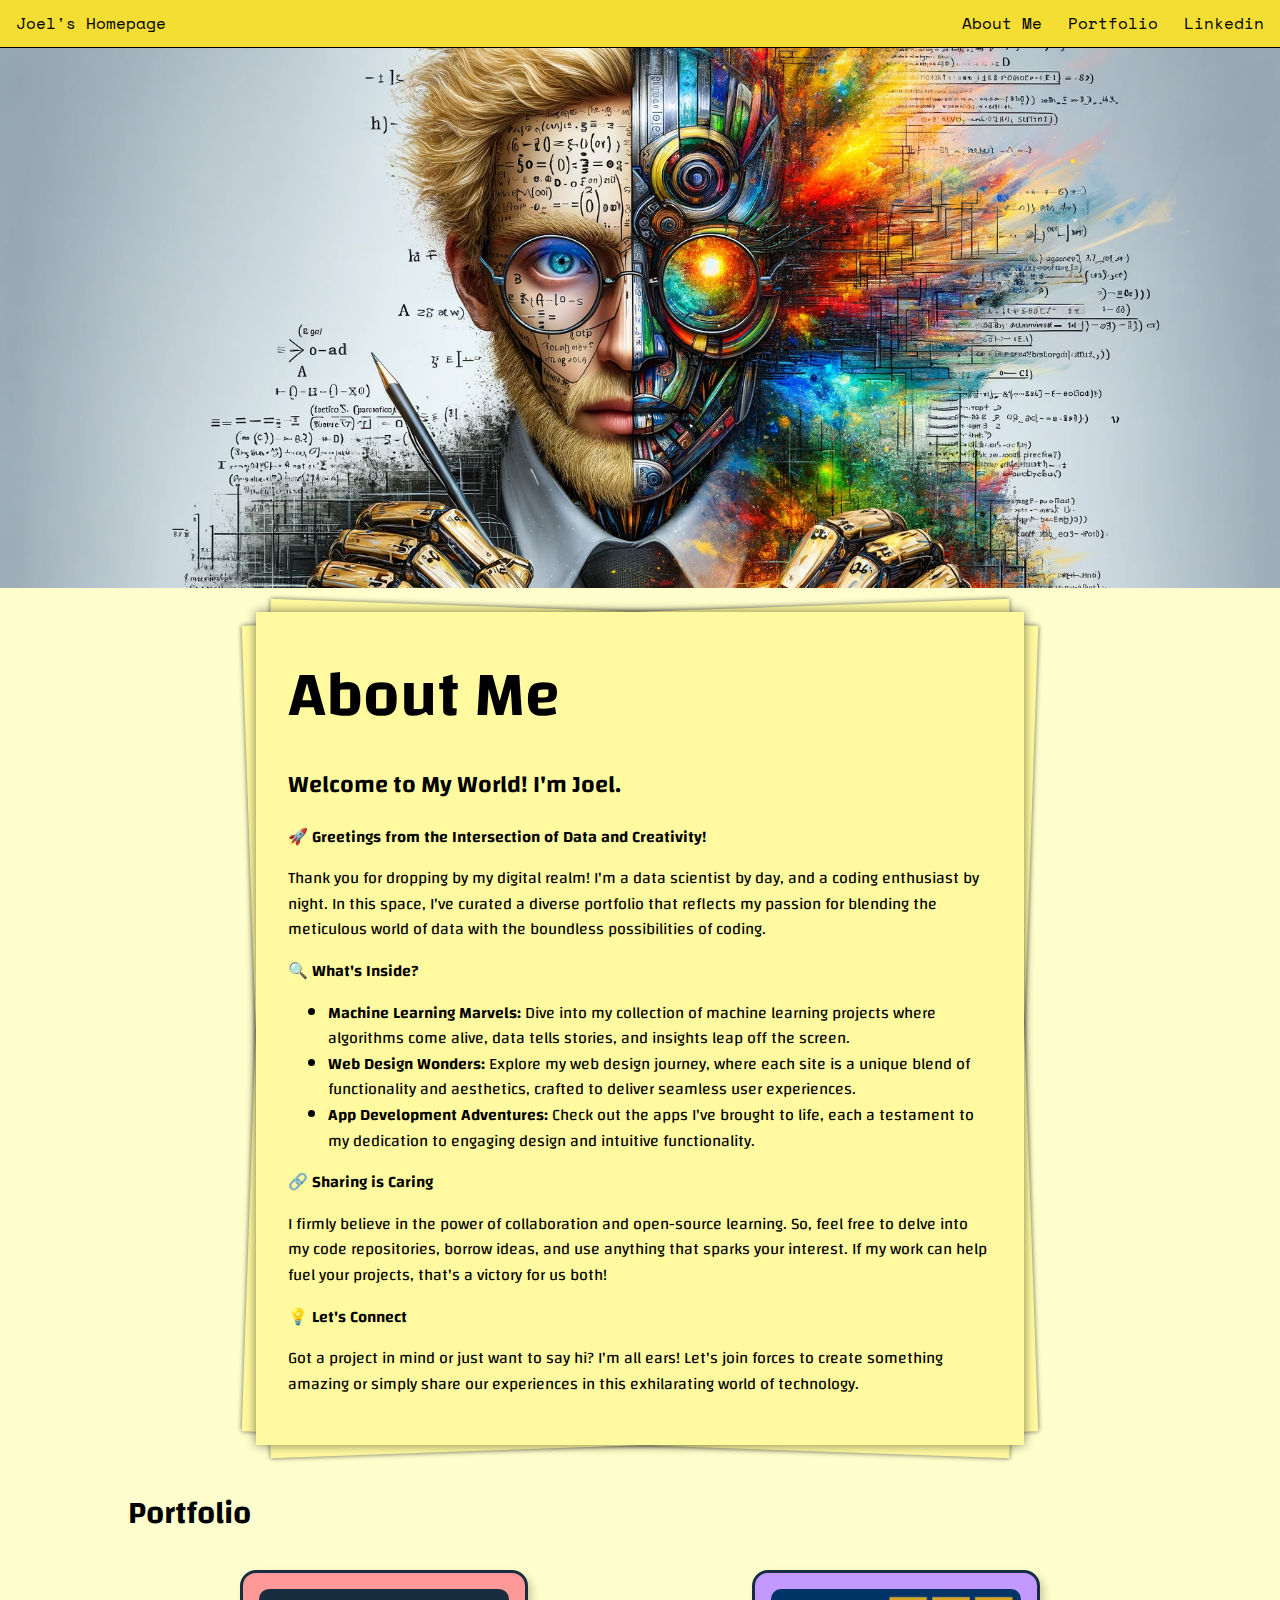
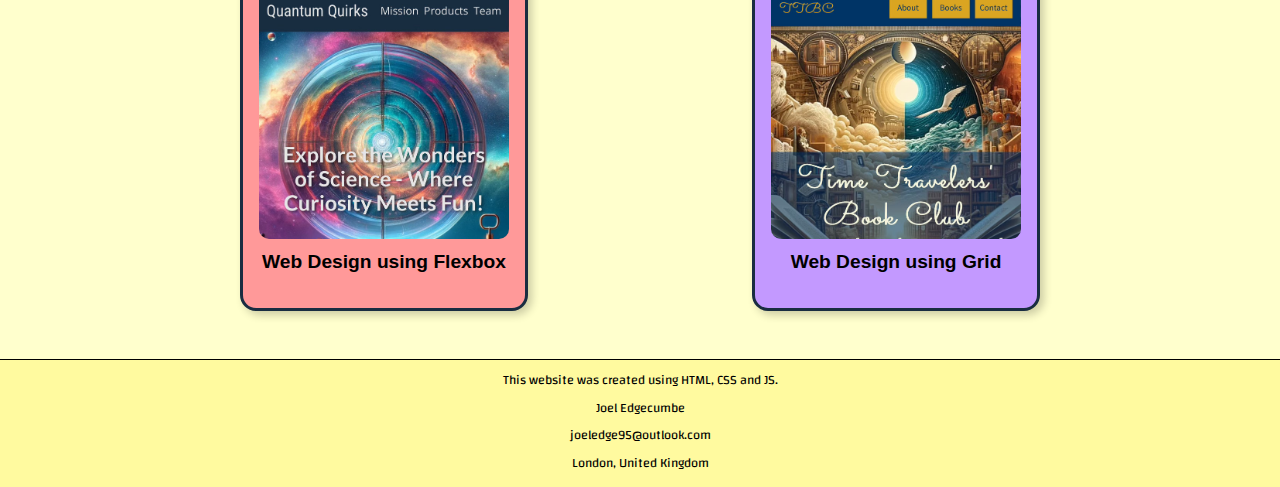
<file: index.html>
<!DOCTYPE html>
<html lang="en">
  <head>
    <title>Joel's Homepage</title>
    <link rel="stylesheet" type="text/css" href="resources/css/normalise.css">
    <link rel="stylesheet" type="text/css" href="resources/css/styles.css">

    <!-- Fonts - Space Mono -->
    <link rel="preconnect" href="https://fonts.googleapis.com">
    <link rel="preconnect" href="https://fonts.gstatic.com" crossorigin>
    <link href="https://fonts.googleapis.com/css2?family=Space+Mono&display=swap" rel="stylesheet">

    <!-- Fonts - Changa -->
    <link rel="preconnect" href="https://fonts.googleapis.com">
    <link rel="preconnect" href="https://fonts.gstatic.com" crossorigin>
    <link href="https://fonts.googleapis.com/css2?family=Changa:wght@200;300;400;500;600;700;800&display=swap" rel="stylesheet">

    <meta charset="UTF-8">
    <meta http-equiv="X-UA-Compatible" content="IE=edge">
    <meta name="viewport" content="width=device-width, initial-scale=1.0">

    <!-- Scripts -->
    <script src="resources/js/script.js" defer></script>
  </head>

  <body>

    <!-- Header -->
    <header>
      <div id="logo">
        <a href="#">Joel's Homepage</a>
      </div>

      <nav class="desktop">
        <ul>
          <li><a href="#about-me">About Me</a></li>
          <li><a href="#portfolio">Portfolio</a></li>
          <li><a href="https://uk.linkedin.com/in/joel-edgecumbe-243072110" target="_blank" rel="noopener noreferrer">Linkedin</a></li>
        </ul>
      </nav>

      <nav class="mobile">
        <ul>
          <li class="no-left-margin"><a href="#about-me"><img src="resources/images/aboutme.png" alt="About Me"></a></li>
          <li><a href="#portfolio"><img src="resources/images/portfolio.png" alt="Portfolio"></a></li>
          <li><a href="https://uk.linkedin.com/in/joel-edgecumbe-243072110" target="_blank" rel="noopener noreferrer"><img src="resources/images/linkedin.png" alt="LinkedIn"></a></li>
        </ul>
      </nav>
    </header>

    <main>
      <!-- Hero -->
      <div id="hero"></div>

      <!-- About Me -->
      <section id="about-me" class="clearfix">
        <div class="content jagged-border">
          <h1>About Me</h1>
          <p>
            <h2>Welcome to My World! I'm Joel.</h2>

            <p>&#x1F680 <strong>Greetings from the Intersection of Data and Creativity!</strong></p>
            <p>Thank you for dropping by my digital realm! I'm a data scientist by day,
              and a coding enthusiast by night. In this space,
              I've curated a diverse portfolio that reflects my passion for blending the
              meticulous world of data with the boundless possibilities of coding.</p>
        
            <p>&#x1F50D <strong>What's Inside?</strong></p>
            <ul>
                <li><strong>Machine Learning Marvels:</strong> Dive into my collection of machine learning projects where algorithms come alive, data tells stories, and insights leap off the screen.</li>
                <li><strong>Web Design Wonders:</strong> Explore my web design journey, where each site is a unique blend of functionality and aesthetics, crafted to deliver seamless user experiences.</li>
                <li><strong>App Development Adventures:</strong> Check out the apps I've brought to life, each a testament to my dedication to engaging design and intuitive functionality.</li>
            </ul>
        
            <a href="https://github.com/joeledge95" target="_blank" rel="noopener noreferrer"><p>&#x1F517 <strong>Sharing is Caring</strong></p></a>
            <p>I firmly believe in the power of collaboration and open-source learning. So, feel free to delve into my code repositories, borrow ideas, and use anything that sparks your interest. If my work can help fuel your projects, that's a victory for us both!</p>
        
            <a href="https://uk.linkedin.com/in/joel-edgecumbe-243072110" target="_blank" rel="noopener noreferrer"><p>&#x1F4A1 <strong>Let's Connect</strong></p></a>
            <p>Got a project in mind or just want to say hi? I'm all ears! Let's join forces to create something amazing or simply share our experiences in this exhilarating world of technology.</p>
        
          </p>
        </div>
      </section>

      <!-- Portfolio -->
      <section id="portfolio">
        <h1>Portfolio</h1>
        <div class="flex">
          <a class="item" href="flexbox-business-site-starting/index.html">
              <img src="resources/images/preview-quantum-quirks.jpeg" alt="Quantum Quirks Site Preview">
            <h3>Web Design using Flexbox</h3>
          </a>
          <a class="item" href="grid-project/index.html">
              <img src="resources/images/preview-ttbc.jpeg" alt="Time Travellers' Book Club Site Preview">
            <h3>Web Design using Grid</h3>
          </a>
        </div>
      </section>

    </main>



    <!-- Footer -->
    <footer>
      <div id="footer-content">
        <p>This website was created using HTML, CSS and JS.</p>
        <p>Joel Edgecumbe</p>
        <p>joeledge95@outlook.com</p>
        <p>London, United Kingdom</p>
      </div>
    </footer>
  </body>

</html>
</file>
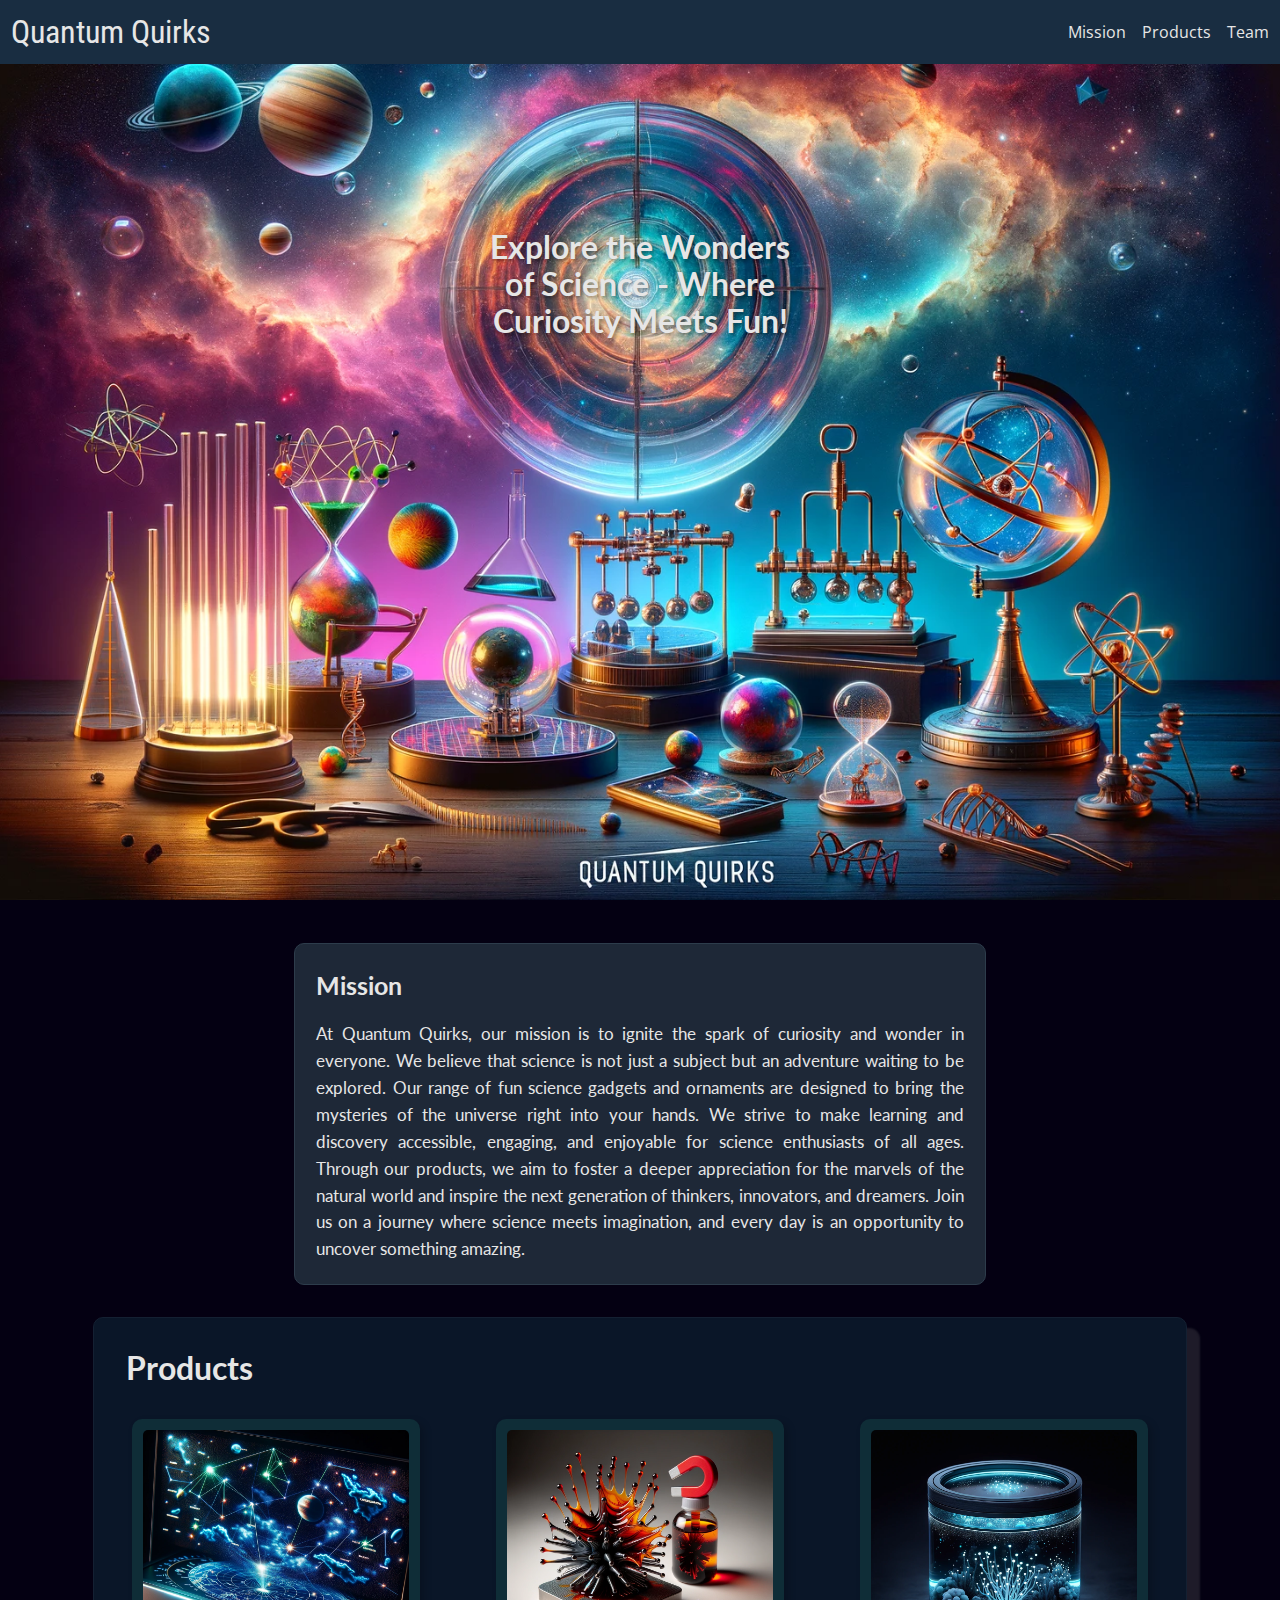
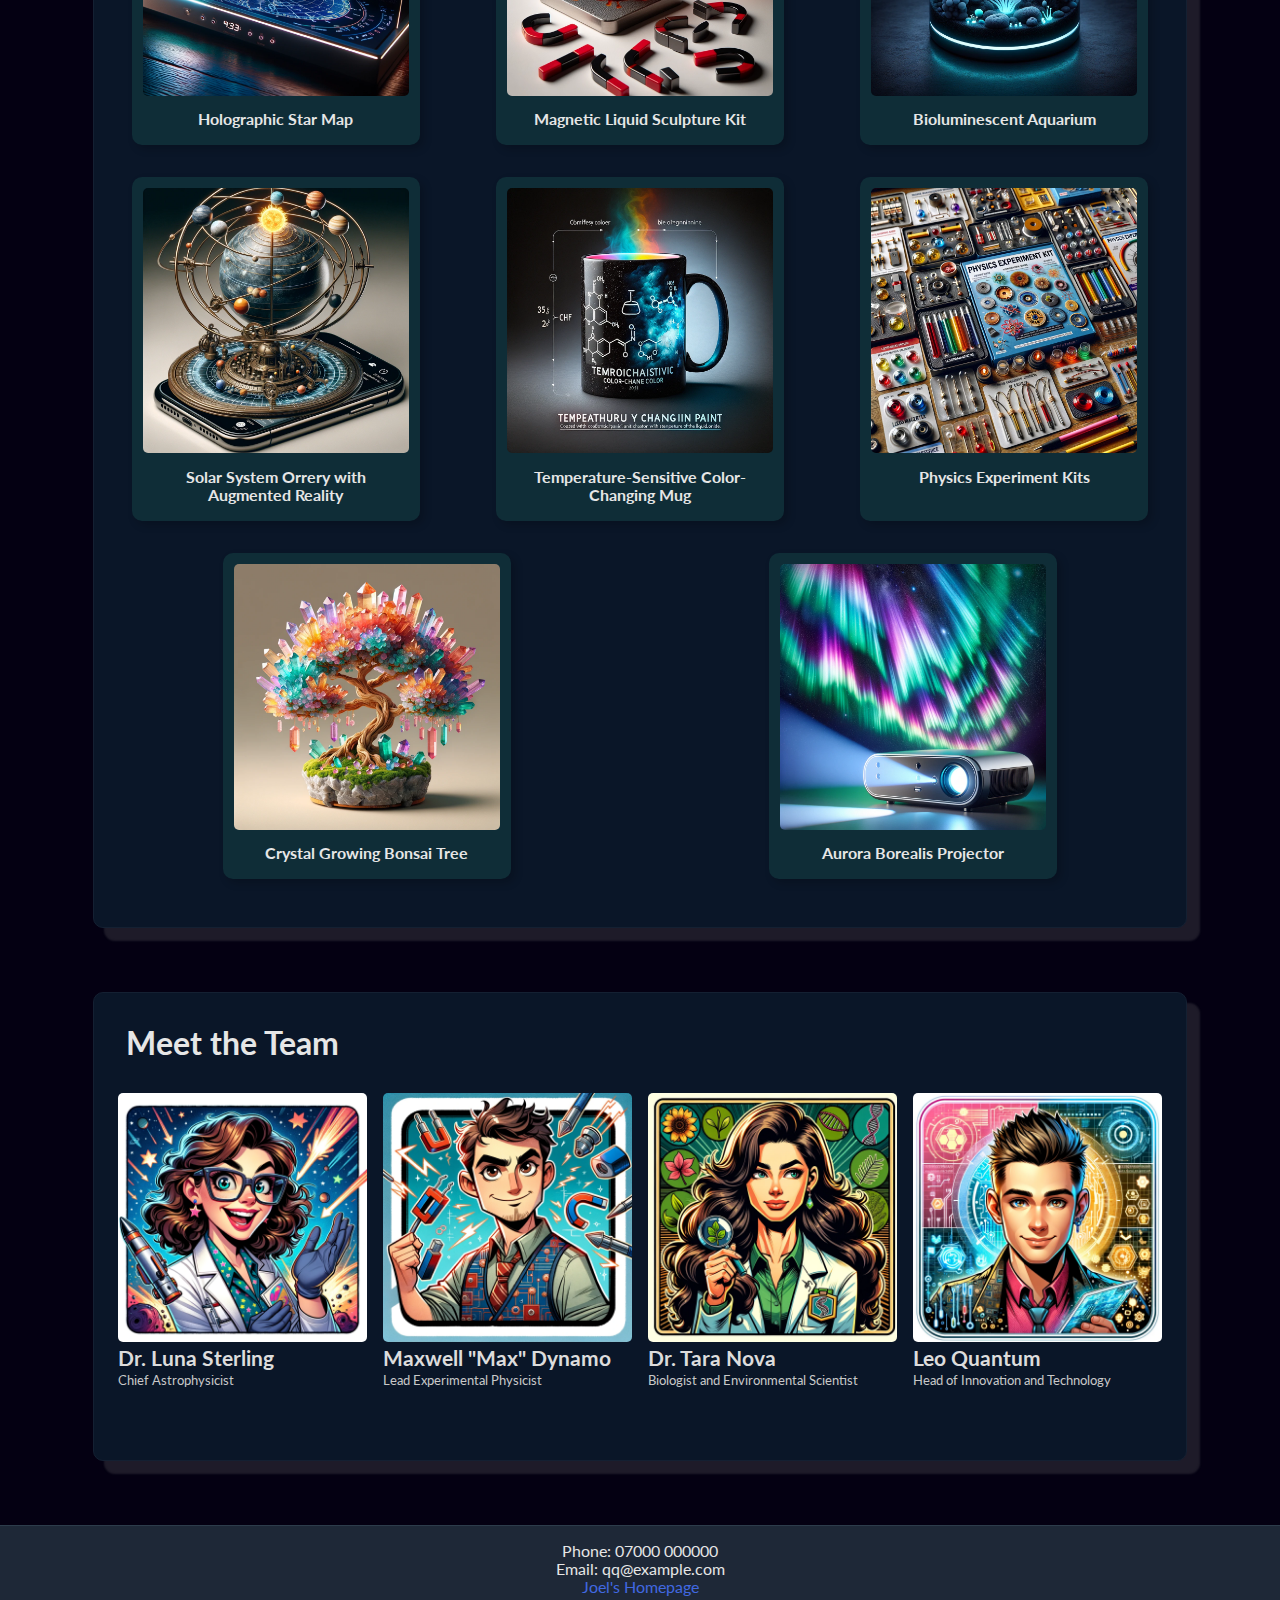
<file: flexbox-business-site-starting/index.html>
<!DOCTYPE html>
<html lang="en">
  <head>
    <title>Quantum Quirks</title>
    <link rel="stylesheet" type="text/css" href="../resources/css/normalise.css">
    <link rel="stylesheet" type="text/css" href="resources/css/styles.css">
    <meta charset="UTF-8">
    <meta http-equiv="X-UA-Compatible" content="IE=edge">
    <meta name="viewport" content="width=device-width, initial-scale=1.0">

    <!-- Fonts -->
    <!-- Roboto Condensed -->
    <!-- font-family: 'Roboto Condensed', sans-serif; -->
    <link rel="preconnect" href="https://fonts.googleapis.com">
    <link rel="preconnect" href="https://fonts.gstatic.com" crossorigin>
    <link href="https://fonts.googleapis.com/css2?family=Roboto+Condensed:ital,wght@0,100;0,200;0,300;0,400;0,500;0,600;0,700;0,800;0,900;1,100;1,200;1,300;1,400;1,500;1,600;1,700;1,800;1,900&display=swap" rel="stylesheet">

    <!-- open sans -->
    <!-- font-family: 'Open Sans', sans-serif; -->
    <link rel="preconnect" href="https://fonts.googleapis.com">
    <link rel="preconnect" href="https://fonts.gstatic.com" crossorigin>
    <link href="https://fonts.googleapis.com/css2?family=Open+Sans:ital,wght@0,300;0,400;0,500;0,600;0,700;0,800;1,300;1,400;1,500;1,600;1,700;1,800&display=swap" rel="stylesheet">

    <!-- lato -->
    <!-- font-family: 'Lato', sans-serif; -->
    <link rel="preconnect" href="https://fonts.googleapis.com">
    <link rel="preconnect" href="https://fonts.gstatic.com" crossorigin>
    <link href="https://fonts.googleapis.com/css2?family=Lato:ital,wght@0,100;0,300;0,400;0,700;0,900;1,100;1,300;1,400;1,700;1,900&display=swap" rel="stylesheet">
  </head>

  <body>

    <!-- Header -->
    <header>
      <div class="logo">
        <a href="#">Quantum Quirks</a>
      </div>

      <nav>
        <ul>
          <li><a href="#mission">Mission</a></li>
          <li><a href="#products">Products</a></li>
          <li><a href="#team">Team</a></li>
        </ul>
      </nav>
    </header>

    <!-- Hero -->
    <section id="hero">
      <div>
        <h1>Explore the Wonders of Science - Where Curiosity Meets Fun!</h1>
      </div>
    </section>

    <!-- Main content -->
    <main>

      <!-- Mission Statement -->
      <section id="mission">
        <h2>Mission</h2>
        <p>At Quantum Quirks, our mission is to ignite the spark of curiosity
          and wonder in everyone. We believe that science is not just a subject
          but an adventure waiting to be explored. Our range of fun science gadgets
          and ornaments are designed to bring the mysteries of the universe right
          into your hands. We strive to make learning and discovery accessible,
          engaging, and enjoyable for science enthusiasts of all ages. Through our
          products, we aim to foster a deeper appreciation for the marvels of the
          natural world and inspire the next generation of thinkers, innovators,
          and dreamers. Join us on a journey where science meets imagination, and
          every day is an opportunity to uncover something amazing.</p>
      </section>

      <!-- Products -->
      <section id="products" class="core-section">
        <h2>Products</h2>
        <div class="flex">
          <div class="item">
            <div class="img-container"><img src="resources/images/star-map.png" alt="Holographic star map product image"></div>
            <h3>Holographic Star Map</h3>
          </div>
          <div class="item">
            <div class="img-container"><img src="resources/images/magnetic-liquid.png" alt="Magnetic Liquid Sculpture Kit product image"></div>
            <h3>Magnetic Liquid Sculpture Kit</h3>
          </div>
          <div class="item">
            <div class="img-container"><img src="resources/images/bio-aquarium.png" alt="Bioluminescent Aquarium product image"></div>
            <h3>Bioluminescent Aquarium</h3>
          </div>
          <div class="item">
            <div class="img-container"><img src="resources/images/solar-system.png" alt="Solar System Orrery with Augmented Reality"></div>
            <h3>Solar System Orrery with Augmented Reality</h3>
          </div>
          <div class="item">
            <div class="img-container"><img src="resources/images/mugs.png" alt="Temperature-Sensitive Color-Changing Mug"></div>
            <h3>Temperature-Sensitive Color-Changing Mug</h3>
          </div>
          <div class="item">
            <div class="img-container"><img src="resources/images/physics-kits.png" alt="Physics Experiment Kits"></div>
            <h3>Physics Experiment Kits</h3>
          </div>
          <div class="item">
            <div class="img-container"><img src="resources/images/bonsai.png" alt="Crystal Growing Bonsai Tree"></div>
            <h3>Crystal Growing Bonsai Tree</h3>
          </div>
          <div class="item">
            <div class="img-container"><img src="resources/images/aurora-projector.png" alt="Aurora Borealis Projector"></div>
            <h3>Aurora Borealis Projector</h3>
          </div>
        </div>
      </section>

      <!-- Team -->
      <section id="team" class="core-section">
        <h2>Meet the Team</h2>
        <div class="flex">
          <div class="employee">
            <div class="img-container"><img src="resources/images/team-luna.png" alt="Dr. Luna Sterling"></div>
            <h3>Dr. Luna Sterling</h3>
            <p>Chief Astrophysicist</p>
          </div>
          <div class="employee">
            <div class="img-container"><img src="resources/images/team-maxwell.png" alt='Maxwell "Max" Dynamo'></div>
            <h3>Maxwell "Max" Dynamo</h3>
            <p>Lead Experimental Physicist</p>
          </div>
          <div class="employee">
            <div class="img-container"><img src="resources/images/team-tara.png" alt="Dr. Tara Nova"></div>
            <h3>Dr. Tara Nova</h3>
            <p>Biologist and Environmental Scientist</p>
          </div>
          <div class="employee">
            <div class="img-container"><img src="resources/images/team-leo.png" alt="Dr. Luna Sterling"></div>
            <h3>Leo Quantum</h3>
            <p>Head of Innovation and Technology</p>
          </div>
        </div>
      </section>

    </main>



  <!-- Footer -->
  <footer id="contact">
    <p>Phone: 07000 000000</p>
    <p>Email: qq@example.com</p>
    <p><a href="../index.html">Joel's Homepage</a></p>
  </footer>

  </body>

</html>
</file>
<file: resources/css/styles.css>
/* Main Styles */
* {
  box-sizing: border-box;
}

html {
  font-size: 16px;
  margin: 0;
  padding: 0;
}

body {
  background-color: rgb(255, 255, 205);
  font-family: 'Changa', sans-serif;
  overflow-x: hidden;
}

main {
  width: 100%;
  margin: auto;
}

h1, h2, strong {
  font-weight: 600;
}

a, a:link, a:visited, a:hover, a:active, a:focus {
  color: inherit;        /* Makes the link text color the same as its parent */
  text-decoration: none; /* Removes underline or other text decorations */
  background-color: transparent; /* Removes any background change on click */
  outline: none;         /* Removes the focus outline */
}

.mobile {
  display: none;
}

.clearfix::after {
  content: "";
  display: table;
  clear: both;
}

/* Header */
header {
  position: fixed;
  top: 0;
  left: 0;
  height: 3rem;
  width: 100%;
  z-index: 1000;
  background-color: rgb(244, 222, 51);
  display: flex;
  justify-content: space-between;
  align-items: center;
  border-bottom: 1px solid black;
  font-family: 'Space Mono', monospace;
}

#logo {
  padding-left: 1rem;
}

nav ul {
  list-style-type: none;
  padding-right: 1rem;
}

nav ul li {
  display: inline-block;
  margin-left: 1rem;
  white-space: nowrap;
}

@media only screen and (max-width: 550px) {
  nav.desktop {
    display: none;
  }

  nav.mobile {
    display: block;
  }

  #logo {
    max-width: 30%;
  }

  nav img {
    height: 2.4rem;
    width: auto;
  }

  nav ul li {
    margin-left: 0.5rem;
  }

  .no-left-margin {
    margin-left: 0;
  }

  nav ul {
    padding-left: 0;
  }
}

/* Hero */
#hero {
  width: 100%;
  height: 60vh;
  background-image: url('../images/robot-background.webp');
  background-size: cover;
  background-position: center;
  background-repeat: no-repeat;
  position: relative;
  margin: auto;
  margin-top: 3rem;
  padding-bottom: 1.8rem;
}

/* About Me */
#about-me {
  margin: auto;
  padding-top: 0.5rem;
  padding-bottom: 1.8rem;
  line-height: 1.6;
  width: 60%;
}

@media only screen and (max-width: 800px) {
  #about-me {
    width: 80%;
  }
}

@media only screen and (max-width: 480px) {
  #about-me {
    width: 90%;
  }
}

#about-me .content {
  background-color: rgb(255, 250, 159);
  width: 100%;
  margin-top: 1rem;
  padding: 2rem;
}

#about-me p {
  margin: 0 0 1rem;
}

#about-me h1 {
  font-family: 'Changa', sans-serif;
  font-size: 4rem;
  margin: 0;
}

#about-me img {
  width: 20%;
  height: auto;
  float: right;
  margin-left: 0.5rem;
  margin-bottom: 0.1rem;
  margin-top: 0.5rem;
}

@media only screen and (max-width: 800px) and (orientation: landscape) {
  #about-me {
    padding-top: 3rem;
  }
}

@media only screen and (max-width: 480px) {
  #about-me img {
    width: 40%;
    margin-left: 0.5rem;
    margin-bottom: 0.33rem;
  }

  #about-me {
    font-size: 1.3rem;
  }

  #about-me .content {
    padding: 1rem;
  }
}

@media only screen and (max-width: 365px) {
  #about-me {
    padding-top: 3rem;
  }

  #about-me h1 {
    font-size: 3rem;
  }
}


/* Portfolio */
#portfolio {
  margin: auto;
  padding-bottom: 2rem;
  width: 80%;
}

.flex {
  display: flex;
  flex-wrap: wrap;
  justify-content: space-around;
}


/* */

.item {
  border: 0.2rem solid rgb(25, 45, 65); /* Border color matching header */
  border-radius: 1rem;
  width: 18rem; /* Adjust based on layout */
  height: auto;
  margin: 1rem; /* Spacing between items */
  padding: 1rem;
  box-shadow: 4px 4px 8px rgba(0, 0, 0, 0.2); /* Subtle shadow for depth */
  transition: transform 0.3s ease, box-shadow 0.3s ease; /* Smooth transition for hover effect */
}

a.item, a.item:link, a.item:visited, a.item:hover, a.item:active, a.item:focus {
  background-color: rgb(10, 22, 40); /* put background colour in to all a items */
}

.item:hover {
  transform: scale(1.05); /* Slightly scale up on hover */
  box-shadow: 6px 6px 10px rgb(153, 0, 255); /* Enhanced shadow on hover */
}

.item img {
  width: 100%;
  height: auto;
  overflow: hidden;
  border-radius: 10px;
}

.item h3 {
  font-family: 'Roboto Condensed', sans-serif; /* Consistent font with header */
  font-size: 1.2rem; /* Readable font size */
  color: black; /* A color that stands out */
  margin-top: 0.5rem; /* Spacing from image */
  text-align: center; /* Centered text */
}

/**/

/* Jagged border */

.jagged-border {
  position: relative;
  background-color: white;
  color: black;

  /* Basic box shadow for depth */
  box-shadow: 0px 0px 10px rgba(0,0,0,0.5);

  /* Adding pseudo-elements for jagged edges */
}

.jagged-border::before, .jagged-border::after {
  content: '';
  position: absolute;
  width: 100%;
  height: 100%;
  left: 0;
  top: 0;
  background: inherit;
  z-index: -1;
}

.jagged-border::before {
  transform: rotate(2deg);
  box-shadow: 0 0 5px rgba(0, 0, 0, 0.6);
}

.jagged-border::after {
  transform: rotate(-2deg);
  box-shadow: 0 0 5px rgba(0, 0, 0, 0.6);
}

@media only screen and (max-width: 480px) {
  .jagged-border::before {
    transform: rotate(0.75deg);
  }
  
  .jagged-border::after {
    transform: rotate(-0.75deg);
  }
}

/* Footer */
footer {
  background-color: rgb(255, 250, 159);
  min-height: 8rem;
  border-top: 1.5px solid black;
}

#footer-content {
  width: 100%;
  margin: auto;
  text-align: center;
  color: rgb(0, 0, 0);
  font-size: 0.8rem;
}
</file>
<file: flexbox-business-site-starting/resources/css/styles.css>
/* Main Styles */
* {
  box-sizing: border-box;
  padding: 0;
  margin: 0;
}

html {
  font-size: 16px;
}

body {
  width: 100%;
  overflow-x: hidden;
  background-color: rgb(4, 0, 18);
  color: rgb(230, 230, 230);
  font-family: 'Lato', sans-serif;
}

main {
  width: 90%;
  display: flex;
  flex-direction: column;
  align-items: center;
  margin: auto;
  margin-top: 2rem;
  margin-bottom: 2rem;
}

a, a:link, a:visited, a:hover, a:active, a:focus {
  color: inherit;        /* Makes the link text color the same as its parent */
  text-decoration: none; /* Removes underline or other text decorations */
  background-color: transparent; /* Removes any background change on click */
  outline: none;         /* Removes the focus outline */
}

.flex {
  display: flex;
  flex-wrap: wrap;
  justify-content: space-around;
}

@media only screen and (max-width: 715px) {
  main {
    width: 100%;
  }
}

/* Header */
header {
  position: fixed;
  width: 100%;
  height: 4rem;
  background-color: rgb(25, 45, 65);
  display: flex;
  justify-content: space-between;
  align-items: center;
}

header .logo {
  padding-left: 0.7rem;
  font-family: 'Roboto Condensed', sans-serif;
  font-size: 2rem;
}

nav ul {
  list-style-type: none;
  padding-right: 0.7rem;
  font-family: 'Open Sans', sans-serif;
  display: flex;
  gap: 1rem;
}

nav li {
  display: inline-block;
}

@media only screen and (max-width: 450px) {
  header .logo {
    font-size: 1.5rem;
  }

  nav ul {
    gap: 0.5rem;
  }
}

@media only screen and (max-width: 370px) {
  header .logo {
    font-size: 1.2rem;
  }
}

@media only screen and (max-width: 340px) {
  header .logo {
    font-size: 1rem;
  }

  nav ul {
    font-size: 0.8rem;
  }
}

/* Hero Section */
#hero {
  width: 100%;
  height: 100vh;
  padding-top: 4rem;
  background-image: url('../images/hero-image.png');
  background-size: cover;
  background-position: center;
  background-repeat: no-repeat;
  text-align: center;
  font-weight: 600;
  display: flex;
  justify-content: center;
  text-shadow: 2px 2px 4px rgba(0, 0, 0, 0.5);
  letter-spacing: 1.3;
}

#hero div {
  width: 20rem;
  padding-top: 9rem;
}

/* Mission Section */
#mission {
  width: 60%;
  margin-top: 0.7rem;
  text-align: justify;
  line-height: 1.6;
  background-color: rgb(30, 40, 55);
  padding: 1.3rem;
  border: 1px solid rgb(45, 60, 75);
  font-size: 1.05rem;
  border-radius: 10px;
}

#mission h2 {
  margin-bottom: 1rem;
}

@media only screen and (max-width: 1100px) {
  #mission {
    width: 80%;
  }
}

@media only screen and (max-width: 600px) {
  #mission {
    width: 95%;
  }

  main {
    margin-top: 1rem;
  }
}

/* Products + Meet the team (core) Sections */
.core-section {
  width: 95%;
  border-radius: 10px;
  box-shadow: 12px 12px 2px 1px rgba(136, 136, 136, 0.2);
  margin-top: 2rem;
  margin-bottom: 2rem;
  padding-top: 2rem;
  padding-bottom: 2rem;
  background-color: rgb(10, 22, 40);
  border: 1px solid rgb(20, 32, 50);
}

.core-section h2 {
  width: 50%;
  margin-bottom: 1rem;
  margin-left: 2rem;
  font-size: 2rem;
}

.item { /*golden ratio = 1.618*/
  width: 18rem;
  height: auto;
  margin-bottom: 1rem;
  background-color: rgb(15, 45, 55);
  display: flex;
  flex-direction: column;
  align-items: center;
  margin: 1rem 0.5rem;
  border-radius: 10px;
  box-shadow: 4px 4px 8px rgba(0, 0, 0, 0.2);
}

.item:hover {
  border-color: rgb(65, 105, 225); /* Brighter blue */
  box-shadow: 4px 4px 12px rgba(65, 105, 225, 0.5); /* Soft glow */
}

.item .img-container {
  margin: 0.7rem;
}

.item img {
  width: 100%;
  height: auto;
  margin: auto;
  overflow: hidden;
  border-radius: 5px;
}

.item h3 {
  width: 90%;
  font-size: 1rem;
  text-align: center;
  margin-bottom: 1rem;
  vertical-align: middle;
}

/* Team only Section */
#team {
  margin-top: 2rem;
}

#team .flex {
  flex-wrap: nowrap;
  margin: 1rem;
}

.employee {
  width: 18rem;
  height: auto;
  margin-bottom: 1rem;
  display: flex;
  flex-direction: column;
  align-items: center;
  margin: 1rem 0.5rem;
  border-radius: 10px;
}

.employee .img-container {
  width: 100%;
}

.employee img {
  width: 100%;
  height: auto;
  margin: auto;
  overflow: hidden;
  border-radius: 5px;
}

.employee h3 {
  width: 100%;
  font-size: 1.3rem;
  font-weight: bold;
  margin-bottom: 0.2rem;
  color: rgb(220, 220, 220);
}

.employee p {
  margin-bottom: 0.5rem;
  width: 100%;
  color: rgb(200, 200, 200);
  font-size: 0.8rem;
}

/* Media queries for core sections */
@media only screen and (max-width: 715px) {
  .core-section {
    width: 100%;
    border-radius: 0px;
    box-shadow: none;
    margin-bottom: 1rem;
  }
}

@media only screen and (max-width: 615px) {
  #team .flex {
    flex-wrap: wrap;
  }
}

/* Footer Styles */
/* Footer General Style */
footer {
  background-color: rgb(30, 40, 55); /* Dark background for contrast */
  padding: 1rem;
  text-align: center;
  border-top: 1px solid rgb(45, 60, 75); /* Adds a subtle border */
}

/* Footer Anchor Tag Style */
footer a, footer a:link, footer a:visited {
  color: rgb(65, 105, 225); /* Bright blue color for links */
  text-decoration: none; /* No underline by default */
  transition: color 0.3s ease, text-decoration 0.3s ease; /* Smooth transition for hover effects */
}

footer a:hover, footer a:focus {
  color: rgb(255, 215, 0); /* Change color on hover */
  text-decoration: underline; /* Underline on hover for clear indication */
}

/* Responsive design for smaller screens */
@media only screen and (max-width: 600px) {
  footer {
    padding: 0.5rem;
  }

  footer a, footer a:link, footer a:visited {
    font-size: 0.9rem; /* Smaller font size on smaller screens */
  }
}
</file>
<file: resources/css/normalise.css>
/*! normalize.css v8.0.1 | MIT License | github.com/necolas/normalize.css */

/* Document
   ========================================================================== */

/**
 * 1. Correct the line height in all browsers.
 * 2. Prevent adjustments of font size after orientation changes in iOS.
 */

 html {
  line-height: 1.15; /* 1 */
  -webkit-text-size-adjust: 100%; /* 2 */
}

/* Sections
   ========================================================================== */

/**
 * Remove the margin in all browsers.
 */

body {
  margin: 0;
}

/**
 * Render the `main` element consistently in IE.
 */

main {
  display: block;
}

/**
 * Correct the font size and margin on `h1` elements within `section` and
 * `article` contexts in Chrome, Firefox, and Safari.
 */

h1 {
  font-size: 2em;
  margin: 0.67em 0;
}

/* Grouping content
   ========================================================================== */

/**
 * 1. Add the correct box sizing in Firefox.
 * 2. Show the overflow in Edge and IE.
 */

hr {
  box-sizing: content-box; /* 1 */
  height: 0; /* 1 */
  overflow: visible; /* 2 */
}

/**
 * 1. Correct the inheritance and scaling of font size in all browsers.
 * 2. Correct the odd `em` font sizing in all browsers.
 */

pre {
  font-family: monospace, monospace; /* 1 */
  font-size: 1em; /* 2 */
}

/* Text-level semantics
   ========================================================================== */

/**
 * Remove the gray background on active links in IE 10.
 */

a {
  background-color: transparent;
}

/**
 * 1. Remove the bottom border in Chrome 57-
 * 2. Add the correct text decoration in Chrome, Edge, IE, Opera, and Safari.
 */

abbr[title] {
  border-bottom: none; /* 1 */
  text-decoration: underline; /* 2 */
  text-decoration: underline dotted; /* 2 */
}

/**
 * Add the correct font weight in Chrome, Edge, and Safari.
 */

b,
strong {
  font-weight: bolder;
}

/**
 * 1. Correct the inheritance and scaling of font size in all browsers.
 * 2. Correct the odd `em` font sizing in all browsers.
 */

code,
kbd,
samp {
  font-family: monospace, monospace; /* 1 */
  font-size: 1em; /* 2 */
}

/**
 * Add the correct font size in all browsers.
 */

small {
  font-size: 80%;
}

/**
 * Prevent `sub` and `sup` elements from affecting the line height in
 * all browsers.
 */

sub,
sup {
  font-size: 75%;
  line-height: 0;
  position: relative;
  vertical-align: baseline;
}

sub {
  bottom: -0.25em;
}

sup {
  top: -0.5em;
}

/* Embedded content
   ========================================================================== */

/**
 * Remove the border on images inside links in IE 10.
 */

img {
  border-style: none;
}

/* Forms
   ========================================================================== */

/**
 * 1. Change the font styles in all browsers.
 * 2. Remove the margin in Firefox and Safari.
 */

button,
input,
optgroup,
select,
textarea {
  font-family: inherit; /* 1 */
  font-size: 100%; /* 1 */
  line-height: 1.15; /* 1 */
  margin: 0; /* 2 */
}

/**
 * Show the overflow in IE.
 * 1. Show the overflow in Edge.
 */

button,
input { /* 1 */
  overflow: visible;
}

/**
 * Remove the inheritance of text transform in Edge, Firefox, and IE.
 * 1. Remove the inheritance of text transform in Firefox.
 */

button,
select { /* 1 */
  text-transform: none;
}

/**
 * Correct the inability to style clickable types in iOS and Safari.
 */

button,
[type="button"],
[type="reset"],
[type="submit"] {
  -webkit-appearance: button;
}

/**
 * Remove the inner border and padding in Firefox.
 */

button::-moz-focus-inner,
[type="button"]::-moz-focus-inner,
[type="reset"]::-moz-focus-inner,
[type="submit"]::-moz-focus-inner {
  border-style: none;
  padding: 0;
}

/**
 * Restore the focus styles unset by the previous rule.
 */

button:-moz-focusring,
[type="button"]:-moz-focusring,
[type="reset"]:-moz-focusring,
[type="submit"]:-moz-focusring {
  outline: 1px dotted ButtonText;
}

/**
 * Correct the padding in Firefox.
 */

fieldset {
  padding: 0.35em 0.75em 0.625em;
}

/**
 * 1. Correct the text wrapping in Edge and IE.
 * 2. Correct the color inheritance from `fieldset` elements in IE.
 * 3. Remove the padding so developers are not caught out when they zero out
 *    `fieldset` elements in all browsers.
 */

legend {
  box-sizing: border-box; /* 1 */
  color: inherit; /* 2 */
  display: table; /* 1 */
  max-width: 100%; /* 1 */
  padding: 0; /* 3 */
  white-space: normal; /* 1 */
}

/**
 * Add the correct vertical alignment in Chrome, Firefox, and Opera.
 */

progress {
  vertical-align: baseline;
}

/**
 * Remove the default vertical scrollbar in IE 10+.
 */

textarea {
  overflow: auto;
}

/**
 * 1. Add the correct box sizing in IE 10.
 * 2. Remove the padding in IE 10.
 */

[type="checkbox"],
[type="radio"] {
  box-sizing: border-box; /* 1 */
  padding: 0; /* 2 */
}

/**
 * Correct the cursor style of increment and decrement buttons in Chrome.
 */

[type="number"]::-webkit-inner-spin-button,
[type="number"]::-webkit-outer-spin-button {
  height: auto;
}

/**
 * 1. Correct the odd appearance in Chrome and Safari.
 * 2. Correct the outline style in Safari.
 */

[type="search"] {
  -webkit-appearance: textfield; /* 1 */
  outline-offset: -2px; /* 2 */
}

/**
 * Remove the inner padding in Chrome and Safari on macOS.
 */

[type="search"]::-webkit-search-decoration {
  -webkit-appearance: none;
}

/**
 * 1. Correct the inability to style clickable types in iOS and Safari.
 * 2. Change font properties to `inherit` in Safari.
 */

::-webkit-file-upload-button {
  -webkit-appearance: button; /* 1 */
  font: inherit; /* 2 */
}

/* Interactive
   ========================================================================== */

/*
 * Add the correct display in Edge, IE 10+, and Firefox.
 */

details {
  display: block;
}

/*
 * Add the correct display in all browsers.
 */

summary {
  display: list-item;
}

/* Misc
   ========================================================================== */

/**
 * Add the correct display in IE 10+.
 */

template {
  display: none;
}

/**
 * Add the correct display in IE 10.
 */

[hidden] {
  display: none;
}
</file>
